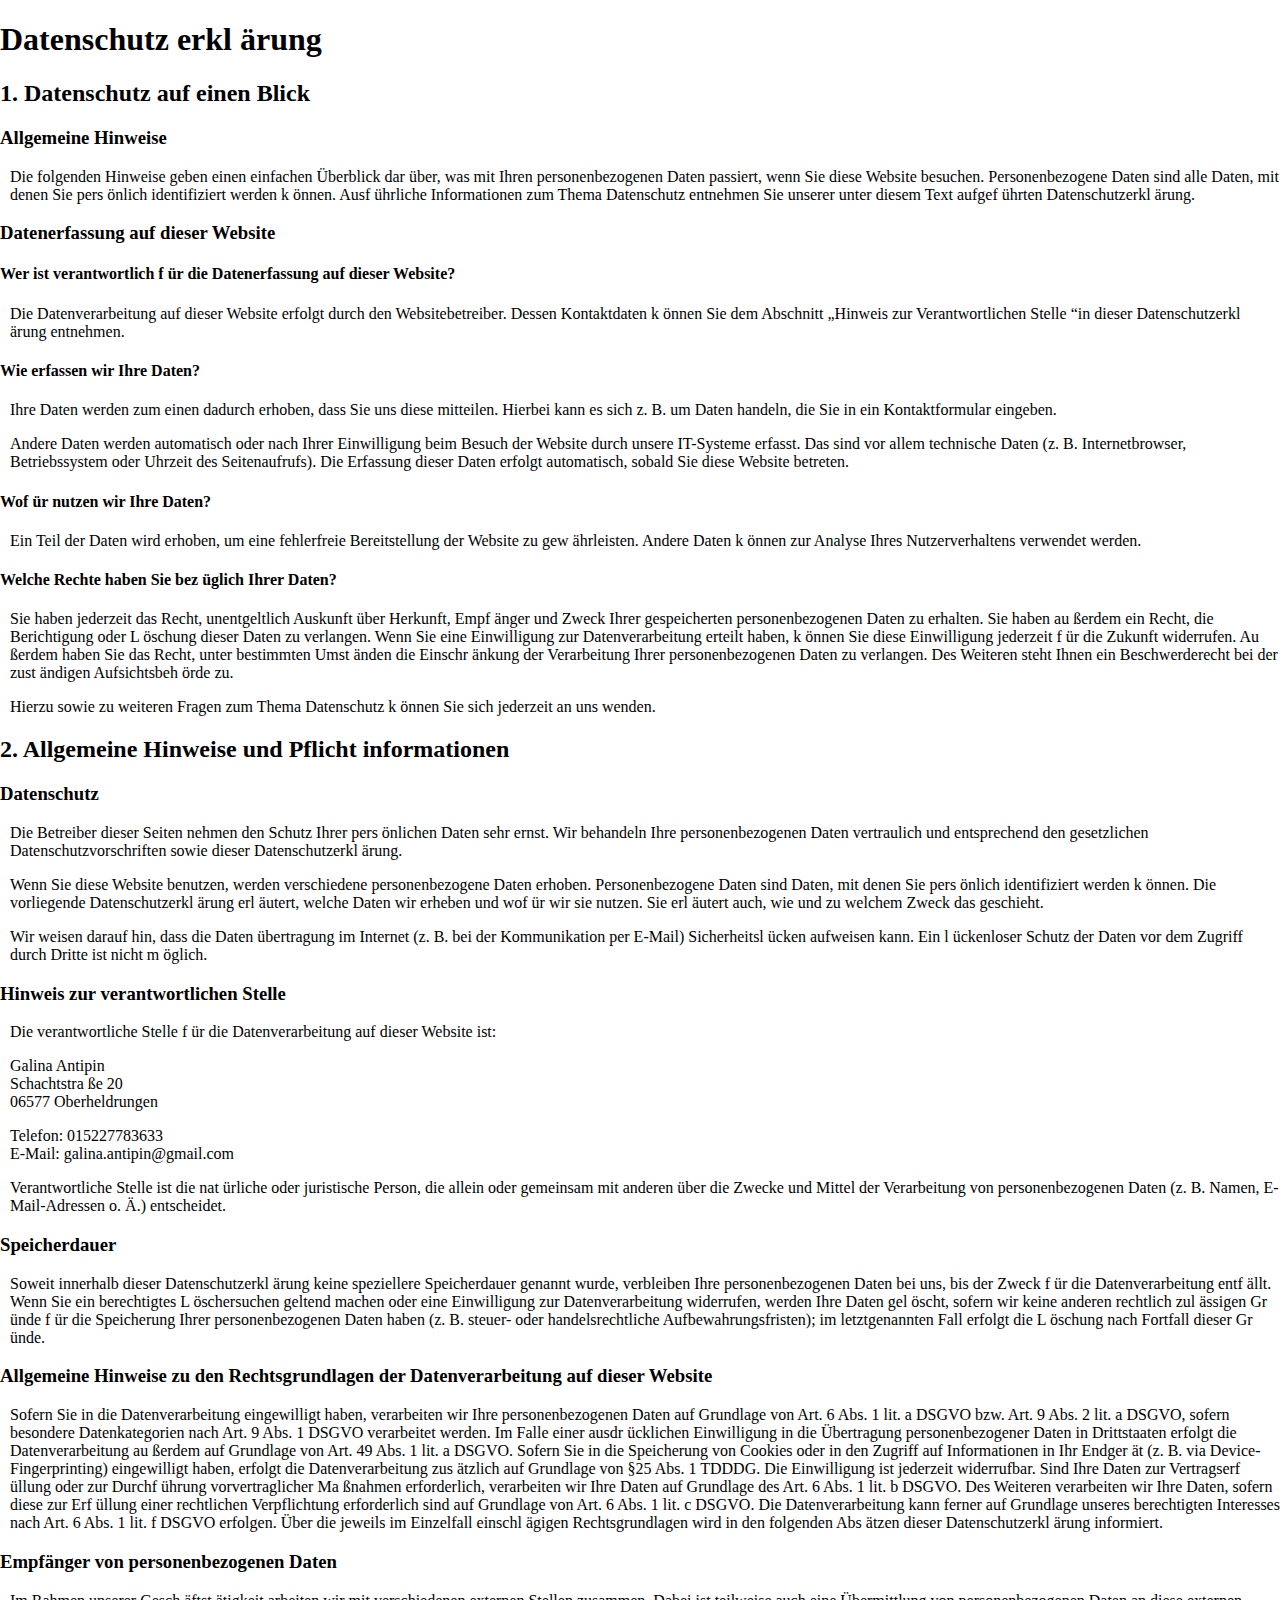
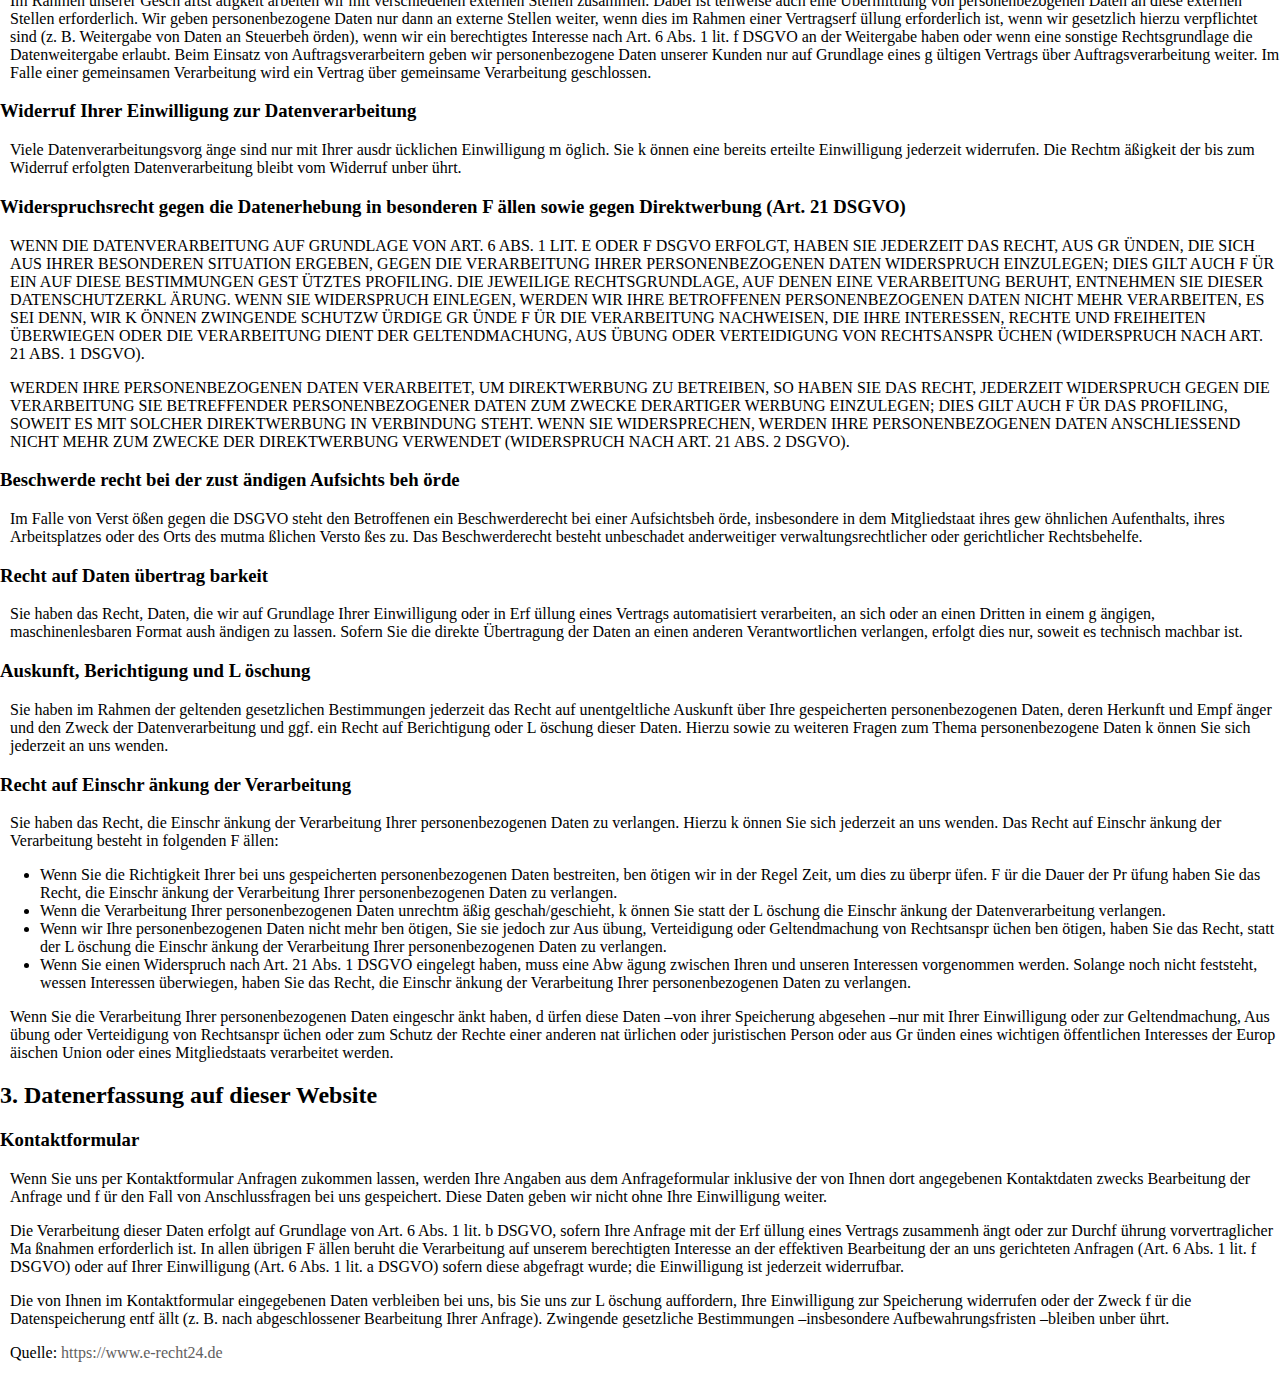
<file: datenschutz.html>
<!DOCTYPE html>
<html lang="de">
    <head>
        <meta charset="UTF-8">
        <meta name="viewport" content="width=device-width, initial-scale=1.0">
        <title>Datenschutzerklärung</title>
        <link rel="icon" type="image/x-icon" href="img/logo_small.png">
        <link rel="stylesheet" href="style.css">
        <script src="script.js"></script>
    </head>
    <body onload="includeHTML()">
        <div w3-include-html="templates/header.html"></div>
        <div class="datenschutz-section">
            <h1 class="headline-datenschutz">Datenschutz &shy;erkl &auml;rung</h1>
            <h2 class="second-headline-datenschutz">1. Datenschutz auf einen Blick</h2>
            <h3 class="third-headline-datenschutz">Allgemeine Hinweise</h3>
            <p class="default-text-datenschutz">Die folgenden Hinweise geben einen einfachen &Uuml;berblick dar &uuml;ber, was mit Ihren personenbezogenen Daten
        passiert, wenn Sie diese Website besuchen. Personenbezogene Daten sind alle Daten, mit denen Sie pers &ouml;nlich
        identifiziert werden k &ouml;nnen. Ausf &uuml;hrliche Informationen zum Thema Datenschutz entnehmen Sie unserer
        unter diesem Text aufgef &uuml;hrten Datenschutzerkl &auml;rung.</p>
            <h3 class="third-headline-datenschutz">Datenerfassung auf dieser Website</h3>
            <h4 class="default-text-datenschutz">Wer ist verantwortlich f &uuml;r die Datenerfassung auf dieser Website?</h4>
            <p class="default-text-datenschutz">Die Datenverarbeitung auf dieser Website erfolgt durch den Websitebetreiber. Dessen Kontaktdaten k &ouml;nnen Sie
        dem Abschnitt &bdquo;Hinweis zur Verantwortlichen Stelle &ldquo;in dieser Datenschutzerkl &auml;rung entnehmen.
    </p>
            <h4 class="default-text-datenschutz">Wie erfassen wir Ihre Daten?</h4>
            <p class="default-text-datenschutz">Ihre Daten werden zum einen dadurch erhoben, dass Sie uns diese mitteilen. Hierbei kann es sich z.&nbsp;B. um
        Daten handeln, die Sie in ein Kontaktformular eingeben.</p>
            <p class="default-text-datenschutz">Andere Daten werden automatisch oder nach Ihrer Einwilligung beim Besuch der Website durch unsere IT-Systeme
        erfasst. Das sind vor allem technische Daten (z.&nbsp;B. Internetbrowser, Betriebssystem oder Uhrzeit des
        Seitenaufrufs). Die Erfassung dieser Daten erfolgt automatisch, sobald Sie diese Website betreten.</p>
            <h4 class="default-text-datenschutz">Wof &uuml;r nutzen wir Ihre Daten?</h4>
            <p class="default-text-datenschutz">Ein Teil der Daten wird erhoben, um eine fehlerfreie Bereitstellung der Website zu gew &auml;hrleisten. Andere
        Daten k &ouml;nnen zur Analyse Ihres Nutzerverhaltens verwendet werden.</p>
            <h4 class="default-text-datenschutz">Welche Rechte haben Sie bez &uuml;glich Ihrer Daten?</h4>
            <p class="default-text-datenschutz">Sie haben jederzeit das Recht, unentgeltlich Auskunft &uuml;ber Herkunft, Empf &auml;nger und Zweck Ihrer
        gespeicherten personenbezogenen Daten zu erhalten. Sie haben au &szlig;erdem ein Recht, die Berichtigung oder
        L &ouml;schung dieser Daten zu verlangen. Wenn Sie eine Einwilligung zur Datenverarbeitung erteilt haben,
        k &ouml;nnen Sie diese Einwilligung jederzeit f &uuml;r die Zukunft widerrufen. Au &szlig;erdem haben Sie das
        Recht, unter bestimmten Umst &auml;nden die Einschr &auml;nkung der Verarbeitung Ihrer personenbezogenen Daten zu
        verlangen. Des Weiteren steht Ihnen ein Beschwerderecht bei der zust &auml;ndigen Aufsichtsbeh &ouml;rde zu.</p>
            <p class="default-text-datenschutz">Hierzu sowie zu weiteren Fragen zum Thema Datenschutz k &ouml;nnen Sie sich jederzeit an uns wenden.</p>
            <h2 class="second-headline-datenschutz">2. Allgemeine Hinweise und Pflicht &shy;informationen</h2>
            <h3 class="third-headline-datenschutz">Datenschutz</h3>
            <p class="default-text-datenschutz">Die Betreiber dieser Seiten nehmen den Schutz Ihrer pers &ouml;nlichen Daten sehr ernst. Wir behandeln Ihre
        personenbezogenen Daten vertraulich und entsprechend den gesetzlichen Datenschutzvorschriften sowie dieser
        Datenschutzerkl &auml;rung.</p>
            <p class="default-text-datenschutz">Wenn Sie diese Website benutzen, werden verschiedene personenbezogene Daten erhoben. Personenbezogene Daten sind
        Daten, mit denen Sie pers &ouml;nlich identifiziert werden k &ouml;nnen. Die vorliegende Datenschutzerkl &auml;rung
        erl &auml;utert, welche Daten wir erheben und wof &uuml;r wir sie nutzen. Sie erl &auml;utert auch, wie und zu
        welchem Zweck das geschieht.</p>
            <p class="default-text-datenschutz">Wir weisen darauf hin, dass die Daten &uuml;bertragung im Internet (z.&nbsp;B. bei der Kommunikation per E-Mail)
        Sicherheitsl &uuml;cken aufweisen kann. Ein l &uuml;ckenloser Schutz der Daten vor dem Zugriff durch Dritte ist
        nicht m &ouml;glich.</p>
            <h3 class="third-headline-datenschutz">Hinweis zur verantwortlichen Stelle</h3>
            <p class="default-text-datenschutz">Die verantwortliche Stelle f &uuml;r die Datenverarbeitung auf dieser Website ist:</p>
            <p class="default-text-datenschutz">
                Galina Antipin<br/>
                Schachtstra &szlig;e 20<br/>06577 Oberheldrungen
            </p>
            <p class="default-text-datenschutz">
                Telefon: 015227783633<br/>E-Mail: galina.antipin@gmail.com
            </p>
            <p class="default-text-datenschutz">Verantwortliche Stelle ist die nat &uuml;rliche oder juristische Person, die allein oder gemeinsam mit anderen
        &uuml;ber die Zwecke und Mittel der Verarbeitung von personenbezogenen Daten (z.&nbsp;B. Namen, E-Mail-Adressen
        o. &Auml;.) entscheidet.</p>
            <h3 class="third-headline-datenschutz">Speicherdauer</h3>
            <p class="default-text-datenschutz">Soweit innerhalb dieser Datenschutzerkl &auml;rung keine speziellere Speicherdauer genannt wurde, verbleiben Ihre
        personenbezogenen Daten bei uns, bis der Zweck f &uuml;r die Datenverarbeitung entf &auml;llt. Wenn Sie ein
        berechtigtes L &ouml;schersuchen geltend machen oder eine Einwilligung zur Datenverarbeitung widerrufen, werden
        Ihre Daten gel &ouml;scht, sofern wir keine anderen rechtlich zul &auml;ssigen Gr &uuml;nde f &uuml;r die
        Speicherung Ihrer personenbezogenen Daten haben (z.&nbsp;B. steuer- oder handelsrechtliche
        Aufbewahrungsfristen); im letztgenannten Fall erfolgt die L &ouml;schung nach Fortfall dieser Gr &uuml;nde.</p>
            <h3 class="third-headline-datenschutz">Allgemeine Hinweise zu den Rechtsgrundlagen der Datenverarbeitung auf dieser Website</h3>
            <p class="default-text-datenschutz">Sofern Sie in die Datenverarbeitung eingewilligt haben, verarbeiten wir Ihre personenbezogenen Daten auf
        Grundlage von Art. 6 Abs. 1 lit. a DSGVO bzw. Art. 9 Abs. 2 lit. a DSGVO, sofern besondere Datenkategorien nach
        Art. 9 Abs. 1 DSGVO verarbeitet werden. Im Falle einer ausdr &uuml;cklichen Einwilligung in die &Uuml;bertragung
        personenbezogener Daten in Drittstaaten erfolgt die Datenverarbeitung au &szlig;erdem auf Grundlage von Art. 49
        Abs. 1 lit. a DSGVO. Sofern Sie in die Speicherung von Cookies oder in den Zugriff auf Informationen in Ihr
        Endger &auml;t (z.&nbsp;B. via Device-Fingerprinting) eingewilligt haben, erfolgt die Datenverarbeitung
        zus &auml;tzlich auf Grundlage von &sect;25 Abs. 1 TDDDG. Die Einwilligung ist jederzeit widerrufbar. Sind Ihre
        Daten zur Vertragserf &uuml;llung oder zur Durchf &uuml;hrung vorvertraglicher Ma &szlig;nahmen erforderlich,
        verarbeiten wir Ihre Daten auf Grundlage des Art. 6 Abs. 1 lit. b DSGVO. Des Weiteren verarbeiten wir Ihre
        Daten, sofern diese zur Erf &uuml;llung einer rechtlichen Verpflichtung erforderlich sind auf Grundlage von Art.
        6 Abs. 1 lit. c DSGVO. Die Datenverarbeitung kann ferner auf Grundlage unseres berechtigten Interesses nach Art.
        6 Abs. 1 lit. f DSGVO erfolgen. &Uuml;ber die jeweils im Einzelfall einschl &auml;gigen Rechtsgrundlagen wird in
        den folgenden Abs &auml;tzen dieser Datenschutzerkl &auml;rung informiert.</p>
            <h3 class="third-headline-datenschutz">Empfänger von personenbezogenen Daten</h3>
            <p class="default-text-datenschutz">Im Rahmen unserer Gesch &auml;ftst &auml;tigkeit arbeiten wir mit verschiedenen externen Stellen zusammen. Dabei
        ist teilweise auch eine &Uuml;bermittlung von personenbezogenen Daten an diese externen Stellen erforderlich.
        Wir geben personenbezogene Daten nur dann an externe Stellen weiter, wenn dies im Rahmen einer
        Vertragserf &uuml;llung erforderlich ist, wenn wir gesetzlich hierzu verpflichtet sind (z.&nbsp;B. Weitergabe von
        Daten an Steuerbeh &ouml;rden), wenn wir ein berechtigtes Interesse nach Art. 6 Abs. 1 lit. f DSGVO an der
        Weitergabe haben oder wenn eine sonstige Rechtsgrundlage die Datenweitergabe erlaubt. Beim Einsatz von
        Auftragsverarbeitern geben wir personenbezogene Daten unserer Kunden nur auf Grundlage eines g &uuml;ltigen
        Vertrags &uuml;ber Auftragsverarbeitung weiter. Im Falle einer gemeinsamen Verarbeitung wird ein Vertrag
        &uuml;ber gemeinsame Verarbeitung geschlossen.</p>
            <h3 class="third-headline-datenschutz">Widerruf Ihrer Einwilligung zur Datenverarbeitung</h3>
            <p class="default-text-datenschutz">Viele Datenverarbeitungsvorg &auml;nge sind nur mit Ihrer ausdr &uuml;cklichen Einwilligung m &ouml;glich. Sie
        k &ouml;nnen eine bereits erteilte Einwilligung jederzeit widerrufen. Die Rechtm &auml;&szlig;igkeit der bis zum
        Widerruf erfolgten Datenverarbeitung bleibt vom Widerruf unber &uuml;hrt.</p>
            <h3 class="third-headline-datenschutz">Widerspruchsrecht gegen die Datenerhebung in besonderen F &auml;llen sowie gegen Direktwerbung (Art. 21 DSGVO)
    </h3>
            <p class="default-text-datenschutz">WENN DIE DATENVERARBEITUNG AUF GRUNDLAGE VON ART. 6 ABS. 1 LIT. E ODER F DSGVO ERFOLGT, HABEN SIE JEDERZEIT DAS
        RECHT, AUS GR &Uuml;NDEN, DIE SICH AUS IHRER BESONDEREN SITUATION ERGEBEN, GEGEN DIE VERARBEITUNG IHRER
        PERSONENBEZOGENEN DATEN WIDERSPRUCH EINZULEGEN; DIES GILT AUCH F &Uuml;R EIN AUF DIESE BESTIMMUNGEN
        GEST &Uuml;TZTES PROFILING. DIE JEWEILIGE RECHTSGRUNDLAGE, AUF DENEN EINE VERARBEITUNG BERUHT, ENTNEHMEN SIE
        DIESER DATENSCHUTZERKL &Auml;RUNG. WENN SIE WIDERSPRUCH EINLEGEN, WERDEN WIR IHRE BETROFFENEN PERSONENBEZOGENEN
        DATEN NICHT MEHR VERARBEITEN, ES SEI DENN, WIR K &Ouml;NNEN ZWINGENDE SCHUTZW &Uuml;RDIGE GR &Uuml;NDE F &Uuml;R DIE
        VERARBEITUNG NACHWEISEN, DIE IHRE INTERESSEN, RECHTE UND FREIHEITEN &Uuml;BERWIEGEN ODER DIE VERARBEITUNG DIENT
        DER GELTENDMACHUNG, AUS &Uuml;BUNG ODER VERTEIDIGUNG VON RECHTSANSPR &Uuml;CHEN (WIDERSPRUCH NACH ART. 21 ABS. 1
        DSGVO).</p>
            <p class="default-text-datenschutz">WERDEN IHRE PERSONENBEZOGENEN DATEN VERARBEITET, UM DIREKTWERBUNG ZU BETREIBEN, SO HABEN SIE DAS RECHT, JEDERZEIT
        WIDERSPRUCH GEGEN DIE VERARBEITUNG SIE BETREFFENDER PERSONENBEZOGENER DATEN ZUM ZWECKE DERARTIGER WERBUNG
        EINZULEGEN; DIES GILT AUCH F &Uuml;R DAS PROFILING, SOWEIT ES MIT SOLCHER DIREKTWERBUNG IN VERBINDUNG STEHT. WENN
        SIE WIDERSPRECHEN, WERDEN IHRE PERSONENBEZOGENEN DATEN ANSCHLIESSEND NICHT MEHR ZUM ZWECKE DER DIREKTWERBUNG
        VERWENDET (WIDERSPRUCH NACH ART. 21 ABS. 2 DSGVO).</p>
            <h3 class="third-headline-datenschutz">Beschwerde &shy;recht bei der zust &auml;ndigen Aufsichts &shy;beh &ouml;rde</h3>
            <p class="default-text-datenschutz">Im Falle von Verst &ouml;&szlig;en gegen die DSGVO steht den Betroffenen ein Beschwerderecht bei einer
        Aufsichtsbeh &ouml;rde, insbesondere in dem Mitgliedstaat ihres gew &ouml;hnlichen Aufenthalts, ihres
        Arbeitsplatzes oder des Orts des mutma &szlig;lichen Versto &szlig;es zu. Das Beschwerderecht besteht unbeschadet
        anderweitiger verwaltungsrechtlicher oder gerichtlicher Rechtsbehelfe.</p>
            <h3 class="third-headline-datenschutz">Recht auf Daten &shy;&uuml;bertrag &shy;barkeit</h3>
            <p class="default-text-datenschutz">Sie haben das Recht, Daten, die wir auf Grundlage Ihrer Einwilligung oder in Erf &uuml;llung eines Vertrags
        automatisiert verarbeiten, an sich oder an einen Dritten in einem g &auml;ngigen, maschinenlesbaren Format
        aush &auml;ndigen zu lassen. Sofern Sie die direkte &Uuml;bertragung der Daten an einen anderen Verantwortlichen
        verlangen, erfolgt dies nur, soweit es technisch machbar ist.</p>
            <h3 class="third-headline-datenschutz">Auskunft, Berichtigung und L &ouml;schung</h3>
            <p class="default-text-datenschutz">Sie haben im Rahmen der geltenden gesetzlichen Bestimmungen jederzeit das Recht auf unentgeltliche Auskunft
        &uuml;ber Ihre gespeicherten personenbezogenen Daten, deren Herkunft und Empf &auml;nger und den Zweck der
        Datenverarbeitung und ggf. ein Recht auf Berichtigung oder L &ouml;schung dieser Daten. Hierzu sowie zu weiteren
        Fragen zum Thema personenbezogene Daten k &ouml;nnen Sie sich jederzeit an uns wenden.</p>
            <h3 class="third-headline-datenschutz">Recht auf Einschr &auml;nkung der Verarbeitung</h3>
            <p class="default-text-datenschutz">Sie haben das Recht, die Einschr &auml;nkung der Verarbeitung Ihrer personenbezogenen Daten zu verlangen. Hierzu
        k &ouml;nnen Sie sich jederzeit an uns wenden. Das Recht auf Einschr &auml;nkung der Verarbeitung besteht in
        folgenden F &auml;llen:</p>
            <ul>
                <li>Wenn Sie die Richtigkeit Ihrer bei uns gespeicherten personenbezogenen Daten bestreiten, ben &ouml;tigen wir
            in der Regel Zeit, um dies zu &uuml;berpr &uuml;fen. F &uuml;r die Dauer der Pr &uuml;fung haben Sie das Recht,
            die Einschr &auml;nkung der Verarbeitung Ihrer personenbezogenen Daten zu verlangen.</li>
                <li>Wenn die Verarbeitung Ihrer personenbezogenen Daten unrechtm &auml;&szlig;ig geschah/geschieht, k &ouml;nnen
            Sie statt der L &ouml;schung die Einschr &auml;nkung der Datenverarbeitung verlangen.</li>
                <li>Wenn wir Ihre personenbezogenen Daten nicht mehr ben &ouml;tigen, Sie sie jedoch zur Aus &uuml;bung,
            Verteidigung oder Geltendmachung von Rechtsanspr &uuml;chen ben &ouml;tigen, haben Sie das Recht, statt der
            L &ouml;schung die Einschr &auml;nkung der Verarbeitung Ihrer personenbezogenen Daten zu verlangen.</li>
                <li>Wenn Sie einen Widerspruch nach Art. 21 Abs. 1 DSGVO eingelegt haben, muss eine Abw &auml;gung zwischen Ihren
            und unseren Interessen vorgenommen werden. Solange noch nicht feststeht, wessen Interessen &uuml;berwiegen,
            haben Sie das Recht, die Einschr &auml;nkung der Verarbeitung Ihrer personenbezogenen Daten zu verlangen.
        </li>
            </ul>
            <p class="default-text-datenschutz">Wenn Sie die Verarbeitung Ihrer personenbezogenen Daten eingeschr &auml;nkt haben, d &uuml;rfen diese Daten &ndash;von ihrer Speicherung abgesehen &ndash;nur mit Ihrer Einwilligung oder zur Geltendmachung, Aus &uuml;bung oder
        Verteidigung von Rechtsanspr &uuml;chen oder zum Schutz der Rechte einer anderen nat &uuml;rlichen oder
        juristischen Person oder aus Gr &uuml;nden eines wichtigen &ouml;ffentlichen Interesses der Europ &auml;ischen
        Union oder eines Mitgliedstaats verarbeitet werden.</p>
            <h2 class="second-headline-datenschutz">3. Datenerfassung auf dieser Website</h2>
            <h3 class="third-headline-datenschutz">Kontaktformular</h3>
            <p class="default-text-datenschutz">Wenn Sie uns per Kontaktformular Anfragen zukommen lassen, werden Ihre Angaben aus dem Anfrageformular inklusive
        der von Ihnen dort angegebenen Kontaktdaten zwecks Bearbeitung der Anfrage und f &uuml;r den Fall von
        Anschlussfragen bei uns gespeichert. Diese Daten geben wir nicht ohne Ihre Einwilligung weiter.</p>
            <p class="default-text-datenschutz">Die Verarbeitung dieser Daten erfolgt auf Grundlage von Art. 6 Abs. 1 lit. b DSGVO, sofern Ihre Anfrage mit der
        Erf &uuml;llung eines Vertrags zusammenh &auml;ngt oder zur Durchf &uuml;hrung vorvertraglicher Ma &szlig;nahmen
        erforderlich ist. In allen &uuml;brigen F &auml;llen beruht die Verarbeitung auf unserem berechtigten Interesse
        an der effektiven Bearbeitung der an uns gerichteten Anfragen (Art. 6 Abs. 1 lit. f DSGVO) oder auf Ihrer
        Einwilligung (Art. 6 Abs. 1 lit. a DSGVO) sofern diese abgefragt wurde; die Einwilligung ist jederzeit
        widerrufbar.</p>
            <p class="default-text-datenschutz">Die von Ihnen im Kontaktformular eingegebenen Daten verbleiben bei uns, bis Sie uns zur L &ouml;schung auffordern,
        Ihre Einwilligung zur Speicherung widerrufen oder der Zweck f &uuml;r die Datenspeicherung entf &auml;llt
        (z.&nbsp;B. nach abgeschlossener Bearbeitung Ihrer Anfrage). Zwingende gesetzliche Bestimmungen &ndash;insbesondere Aufbewahrungsfristen &ndash;bleiben unber &uuml;hrt.</p>
            <p class="default-text-datenschutz">
                Quelle: <a href="https://www.e-recht24.de">https://www.e-recht24.de</a>
            </p>
        </div>
        <div w3-include-html="templates/footer.html"></div>
    </body>
</html>
</file>
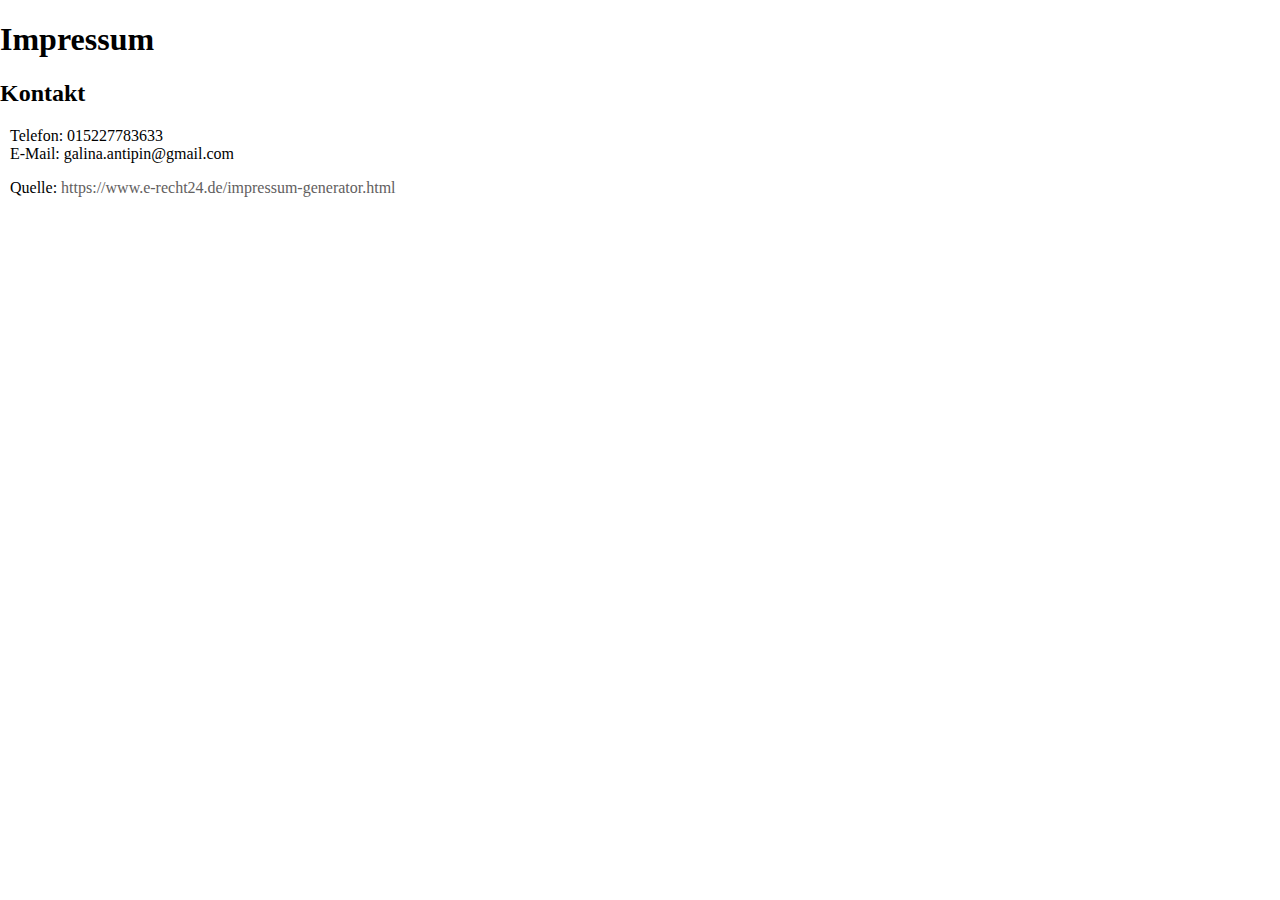
<file: impressum.html>
<!DOCTYPE html>
<html lang="en">

<head>
    <meta charset="UTF-8">
    <meta http-equiv="content-type" content="text/html; charset=utf-8">
    <meta name="viewport" content="width=device-width, initial-scale=1.0">
    <title>Impressum</title>
    <link rel="icon" type="image/x-icon" href="img/logo_small.png">
    <link rel="stylesheet" href="./style.css">
    <script src="script.js"></script>

</head>

<body class="impressum-body" onload="includeHTML()">
    <div w3-include-html="templates/header.html"></div>

    <div class="impressum-section">

        <h1 class="impressum-headline">Impressum</h1>

        <h2 class="second-headline-impressum">Kontakt</h2>
        <p impressum-name-section>Telefon: 015227783633<br />
            E-Mail: galina.antipin@gmail.com</p>

        <p impressum-name-section>Quelle: <a
                href="https://www.e-recht24.de/impressum-generator.html">https://www.e-recht24.de/impressum-generator.html</a>
        </p>

    </div>
    <div w3-include-html="templates/footer.html"></div>

</body>

</html>
</file>
<file: style.css>
body {
    box-sizing: border-box;
    margin: 0;
}

.header {
    box-sizing: border-box;
    box-shadow: 10px 10px 15px silver;
    display: flex;
    align-items: center;
    justify-content: space-between;
    margin-bottom: 10px;
    height: 100px;
    background-color: orange;
}

.logo {
    width: 32px;
    height: 32px;
    padding-right: 10px;
    object-fit: cover;
}

.hamburger-line {
    width: 32px;
    height: 4px;
    background-color: black;
    margin-top: 4px;
}

.header-section-left {
    display: flex;
    align-items: center;
    padding-left: 30px;
}

.header-section-right {
    padding-right: 30px;
}

.restaurant-img {
    height: 400px;
    object-fit: cover;
}

.content-wrapper {
    display: flex;
}

.left-container {
    width: 70%;
    display: flex;
    flex-direction: column;
}

.shopping-cart-img {
    height: 30px;
    width: 30px;
    margin-top: 50px;
    margin-bottom: 50px;
}

.basket-wrapper {
    width: 30%;
    flex-grow: 1;
    padding: 16px;
    box-sizing: border-box;
    box-shadow: 10px 10px 15px silver;
}

.basket {
    width: 100%;
    display: flex;
    flex-direction: column;
    align-items: center;
    position: sticky;
    top: 0;
}

.logo-restaurant {
    height: 50px;
    width: 50px;
    object-fit: cover;
    margin-top: 10px;
}

.dish-img {
    height: 200px;
    width: 100vw;
    object-fit: cover;
}

.menu-section {
    border: 1px solid lightgray;
    border-radius: 10px;
    margin-bottom: 15px;
}


p {
    padding-left: 10px;
}

.price-style {
    font-size: 20px;
}

.plus-img {
    height: 15px;
    padding-right: 20px;
}

.restaurant-wrapper {
    margin-left: 150px;
    margin-right: 150px;
    margin-top: 20px;
}

.star-icon {
    height: 15px;
    width: 15px;
    margin-bottom: 10px;
    padding-right: 8px;
}

.reviews-section {
    display: flex;
    margin-bottom: 20px;
}

.restaurant-logo-section {
    margin-left: 150px;
    margin-right: 150px;
}

.span-style {

    font-weight: bold;
    padding-right: 20px;
    font-size: 18px;
    cursor: pointer;

}

a {
    text-decoration: none;
    color: rgb(98, 96, 96);

}

.add-button {
    display: flex;
    cursor: pointer;
    align-items: center;
    justify-content: space-between;
}

.name-style {
    font-size: 24px;
    margin-block-start: 0em;
    margin-block-end: 0em;
    margin-top: 10px;
    margin-bottom: 10px;
}

.description-style {
    margin-block-start: 0em;
    margin-block-end: 0em;
    font-size: 18px;
}

.footer-section {
    background-color: lightgray;
    height: 100px;
}

.footer-style {
    font-weight: bold;
    padding-top: 10px;
    cursor: pointer;
    text-decoration: none;
    color: black;
}

.basket {
    display: flex;
    padding-bottom: 10px;
}

.menu-section:hover {
    background-color: orange;
}

.total-price-section {
    width: 100%;
    display: flex;
    flex-direction: column;
    align-items: center;
    position: sticky;
    top: 50%;
}

#total-price {
    color: orange;
    font-weight: bold;
    cursor: pointer;
}

.btn {
    cursor: pointer;
}


@media (max-width: 735px) {

    .left-container {
        width: 100%;
    }

    .span-style {
        padding-right: 10px;
        font-size: 16px;
    }


    .restaurant-logo-section {
        margin-left: 10px;
    }

    .restaurant-wrapper {
        margin-left: 10px;
        margin-right: 10px;
    }

    .basket-wrapper {
        position: fixed;
        bottom: 0;
        left: 0;
        width: 100%;
        background-color: rgb(249, 248, 246);
        color: black;
        text-align: center;
        padding: 15px;
        cursor: pointer;
        height: 200px;
        overflow: scroll;
    }
}

@media (max-width: 360px) {

    .span-style {
        padding-right: 10px;
        font-size: 16px;
    }
}
</file>
